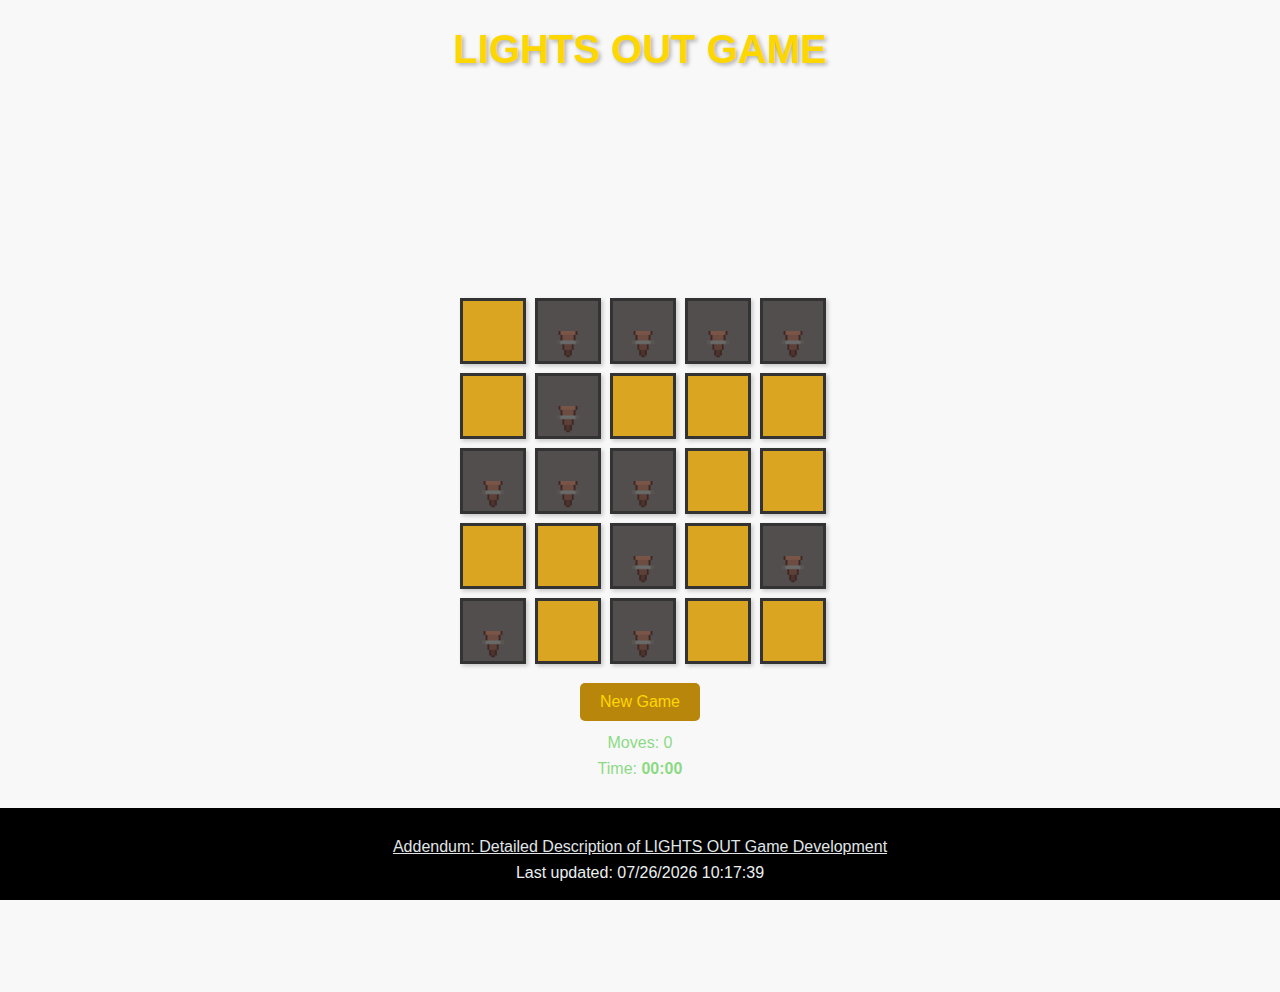
<file: final/index.html>
<!DOCTYPE html>
<html lang="en">
<head>
  <meta charset="UTF-8">
  <title>Lights Out</title>
  <link rel="stylesheet" href="styles.css">
</head>
<body>
  <h1 class="game-title">LIGHTS OUT GAME</h1>

  <div class="container">
    <div class="board" id="board"></div>
    <div class="buttons">
      <button onclick="newGame()">New Game</button>
      <p>Moves: <span id="moveCount">0</span></p>
      <p>Time: <span id="timer">0:00</span></p>
    </div>
  </div>

  <!-- Game Logic -->
  <script src="script.js"></script>
  <footer>
    <div class="addendum-link" style="text-align: center; margin-top: 20px;">
      <a href="addendum.html">Addendum: Detailed Description of LIGHTS OUT Game Development </a>
    </div>
        <p>Last updated: 
            <span id="lastModified"></span>
        </p>
    </footer>
    <script type="text/javascript">
         var x = document.lastModified;
         document.getElementById('lastModified').textContent = x;
    </script>
</body>
</html>
</file>
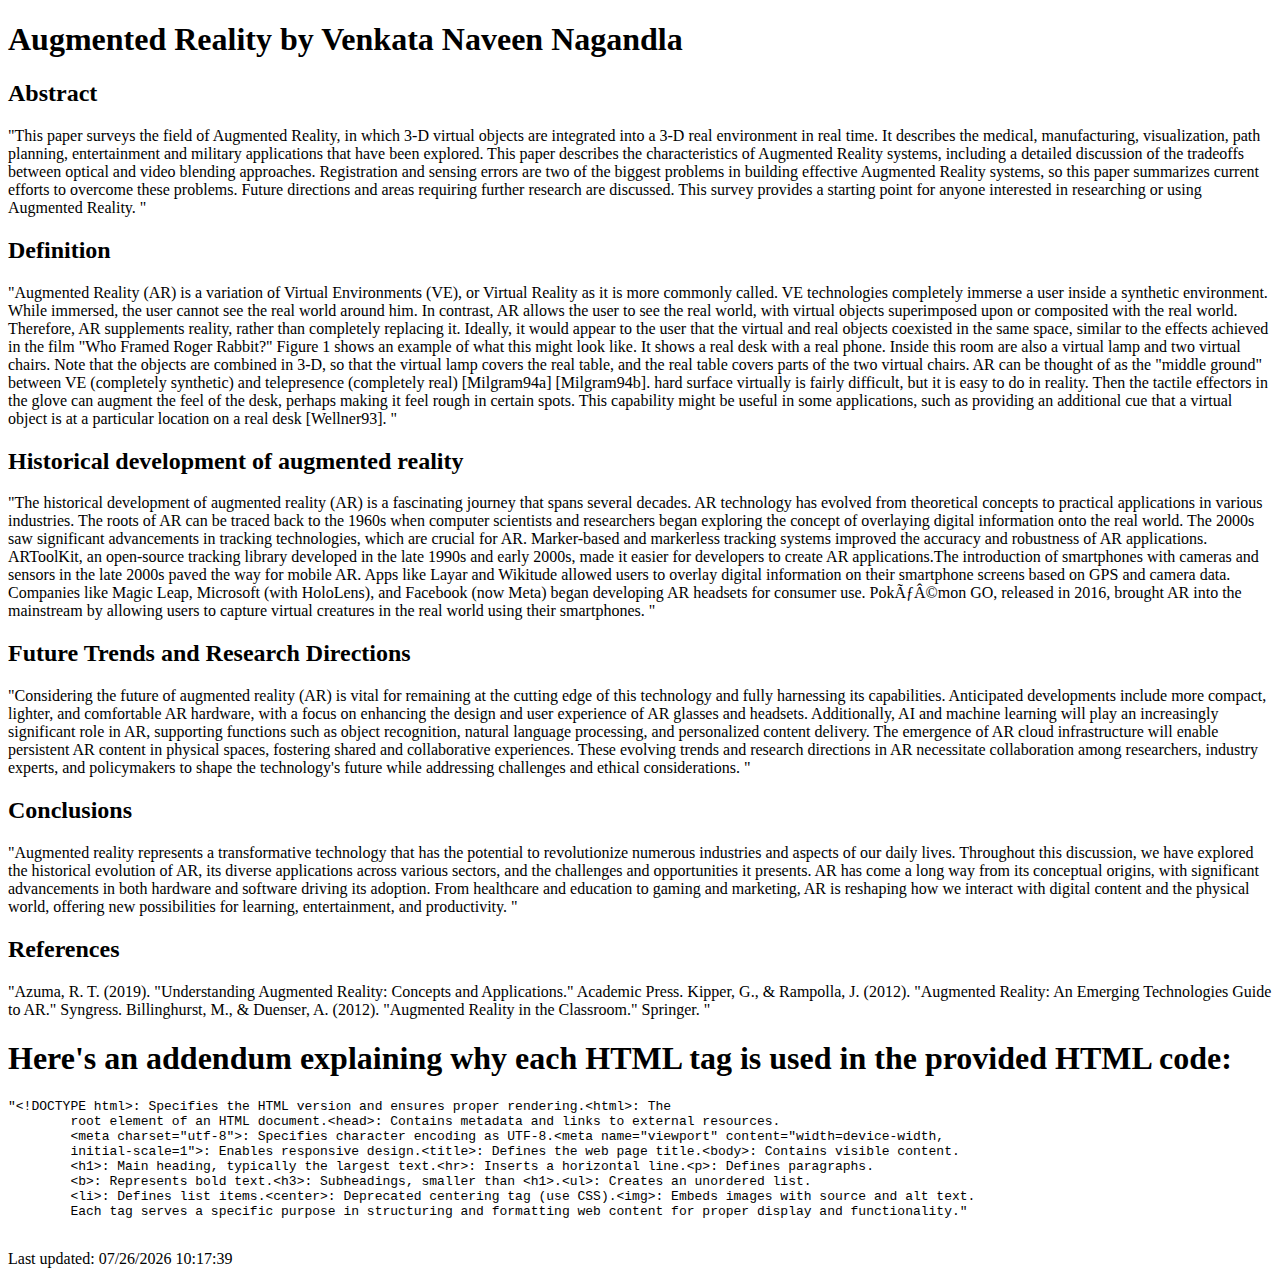
<file: Lab-2/index.html>
<!DOCTYPE html>

<html>
	<head></head>
<body>
	<h1>Augmented Reality by Venkata Naveen Nagandla</h1>
	
	<article>
	<h2>Abstract
	</h2>
	<p>"This paper surveys the field of Augmented Reality, in which 3-D virtual objects are integrated into a 3-D real environment in real time. It describes the medical, manufacturing, visualization, path planning, entertainment and military applications that have been explored. This paper describes the characteristics of Augmented Reality systems, including a detailed discussion of the tradeoffs between optical and video blending approaches. Registration and sensing errors are two of the biggest problems in building effective Augmented Reality systems, so this paper summarizes current efforts to overcome these problems. Future directions and areas requiring further research are discussed. This survey provides a starting point for anyone interested in researching or using Augmented Reality.
	"</p>
	</article>

	<article>
	<h2>Definition
	</h2>
	<p>"Augmented Reality (AR) is a variation of Virtual Environments (VE), or Virtual Reality as it is more commonly called. VE technologies completely immerse a user inside a synthetic environment. While immersed, the user cannot see the real world around him. In contrast, AR allows the user to see the real world, with virtual objects superimposed upon or composited with the real world. Therefore, AR supplements reality, rather than completely replacing it. Ideally, it would appear to the user that the virtual and real objects coexisted in the same space, similar to the effects achieved in the film "Who Framed Roger Rabbit?" Figure 1 shows an example of what this might look like. It shows a real desk with a real phone. Inside this room are also a virtual lamp and two virtual chairs. Note that the objects are combined in 3-D, so that the virtual lamp covers the real table, and the real table covers parts of the two virtual chairs. AR can be thought of as the "middle ground" between VE (completely synthetic) and telepresence (completely real) [Milgram94a] [Milgram94b].
hard surface virtually is fairly difficult, but it is easy to do in reality. Then the tactile effectors in the glove can augment the feel of the desk, perhaps making it feel rough in certain spots. This capability might be useful in some applications, such as providing an additional cue that a virtual object is at a particular location on a real desk [Wellner93].
	"</p>
	</article>

	<article>
	<h2>Historical development of augmented reality
	</h2>
	<p>"The historical development of augmented reality (AR) is a fascinating journey that spans several decades. AR technology has evolved from theoretical concepts to practical applications in various industries. The roots of AR can be traced back to the 1960s when computer scientists and researchers began exploring the concept of overlaying digital information onto the real world.
The 2000s saw significant advancements in tracking technologies, which are crucial for AR. Marker-based and markerless tracking systems improved the accuracy and robustness of AR applications.
ARToolKit, an open-source tracking library developed in the late 1990s and early 2000s, made it easier for developers to create AR applications.The introduction of smartphones with cameras and sensors in the late 2000s paved the way for mobile AR. Apps like Layar and Wikitude allowed users to overlay digital information on their smartphone screens based on GPS and camera data.
Companies like Magic Leap, Microsoft (with HoloLens), and Facebook (now Meta) began developing AR headsets for consumer use.
PokÃƒÂ©mon GO, released in 2016, brought AR into the mainstream by allowing users to capture virtual creatures in the real world using their smartphones.
	"</p>
	</article>

	<article>
	<h2>Future Trends and Research Directions

	</h2>
	<p>"Considering the future of augmented reality (AR) is vital for remaining at the cutting edge of this technology and fully harnessing its capabilities. Anticipated developments include more compact, lighter, and comfortable AR hardware, with a focus on enhancing the design and user experience of AR glasses and headsets. Additionally, AI and machine learning will play an increasingly significant role in AR, supporting functions such as object recognition, natural language processing, and personalized content delivery. The emergence of AR cloud infrastructure will enable persistent AR content in physical spaces, fostering shared and collaborative experiences. These evolving trends and research directions in AR necessitate collaboration among researchers, industry experts, and policymakers to shape the technology's future while addressing challenges and ethical considerations.
	"</p>
	</article>

	<article>
	<h2>Conclusions
	</h2>
	<p>"Augmented reality represents a transformative technology that has the potential to revolutionize numerous industries and aspects of our daily lives. Throughout this discussion, we have explored the historical evolution of AR, its diverse applications across various sectors, and the challenges and opportunities it presents.
AR has come a long way from its conceptual origins, with significant advancements in both hardware and software driving its adoption. From healthcare and education to gaming and marketing, AR is reshaping how we interact with digital content and the physical world, offering new possibilities for learning, entertainment, and productivity.
	"</p>
	</article>

	<article>
	<h2>References
	</h2>
	<p>"Azuma, R. T. (2019). "Understanding Augmented Reality: Concepts and Applications." Academic Press.
Kipper, G., & Rampolla, J. (2012). "Augmented Reality: An Emerging Technologies Guide to AR." Syngress.
Billinghurst, M., & Duenser, A. (2012). "Augmented Reality in the Classroom." Springer.
	"</p>
	</article>
  <h1>Here's an addendum explaining why each HTML tag is used in the provided HTML code:</h1>
	<article>
	<xmp>"<!DOCTYPE html>: Specifies the HTML version and ensures proper rendering.<html>: The 
	root element of an HTML document.<head>: Contains metadata and links to external resources. 
	<meta charset="utf-8">: Specifies character encoding as UTF-8.<meta name="viewport" content="width=device-width, 
	initial-scale=1">: Enables responsive design.<title>: Defines the web page title.<body>: Contains visible content.
	<h1>: Main heading, typically the largest text.<hr>: Inserts a horizontal line.<p>: Defines paragraphs.
	<b>: Represents bold text.<h3>: Subheadings, smaller than <h1>.<ul>: Creates an unordered list.
	<li>: Defines list items.<center>: Deprecated centering tag (use CSS).<img>: Embeds images with source and alt text.
	Each tag serves a specific purpose in structuring and formatting web content for proper display and functionality."
	</xmp>
	</article>
	<footer>
        <p>Last updated: 
            <span id="lastModified"></span>
        </p>
    	</footer>
    	<script type="text/javascript">
         var x = document.lastModified;
         document.getElementById('lastModified').textContent = x;
         </script>
</body>
</html>
</file>
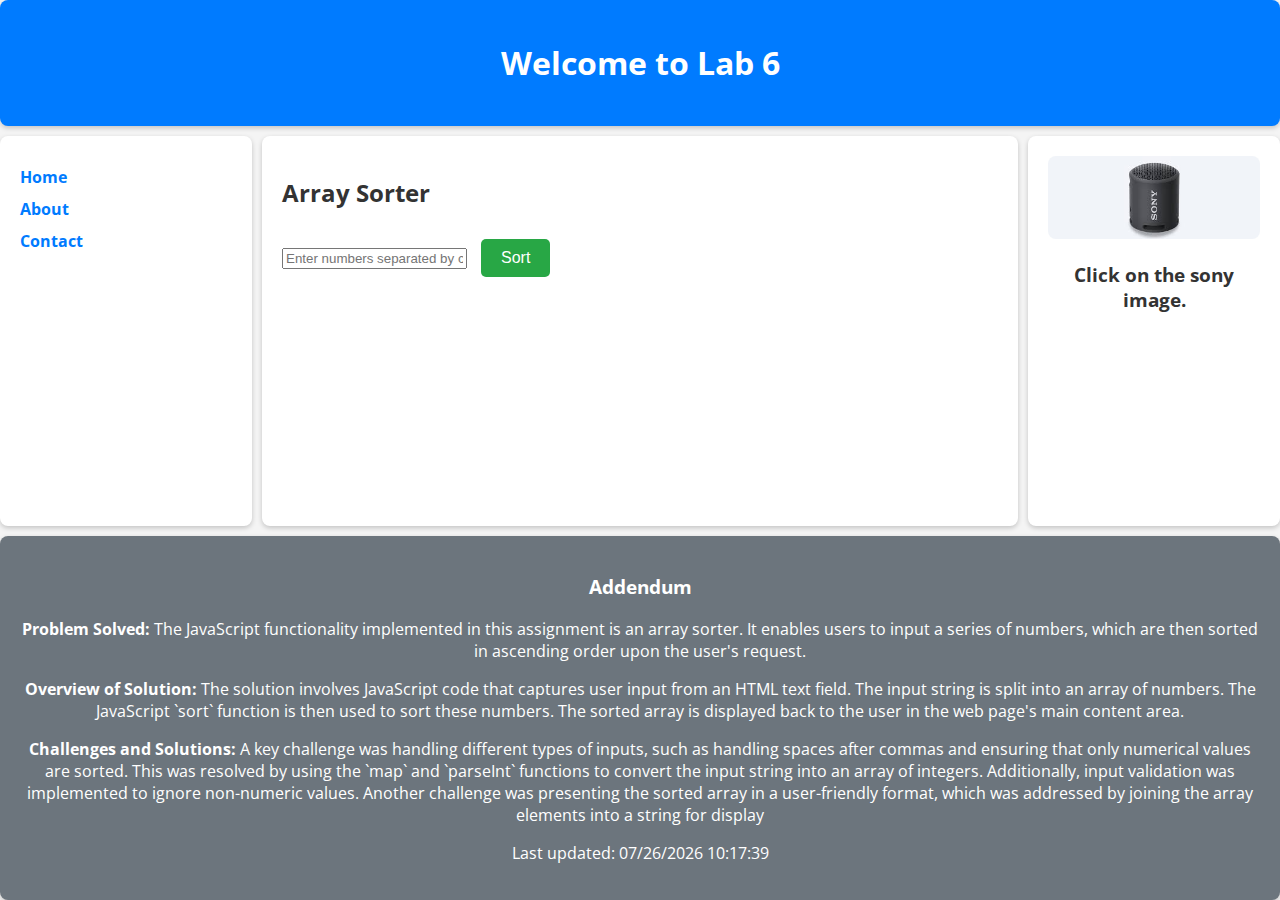
<file: lab-6/index.html>
<!DOCTYPE html>
<html lang="en">
<head>
    <meta charset="UTF-8">
    <title>Lab 6 - CS212</title>
    <link rel="stylesheet" href="index.css">
</head>
<body>
    <header>
        <h1>Welcome to Lab 6</h1>
    </header>
    <nav>
        <ul>
            <li>Home</li>
            <li>About</li>
            <li>Contact</li>
        </ul>
    </nav>
    <main>
        <h2>Array Sorter</h2>
        <input type="text" id="arrayInput" placeholder="Enter numbers separated by commas">
        <button onclick="sortArray()">Sort</button>
        <div id="sortedArray"></div>
    </main>
    <aside>
        <a href="https://www.amazon.com/Sony-SRS-XB13-Waterproof-Bluetooth-SRSXB13/dp/B08ZJ6DQNY/?_encoding=UTF8&ref_=dlx_gate_sd_dcl_tlt_3456c437_dt_pd_gw_unk&pd_rd_w=c3Nkm&content-id=amzn1.sym.4bf7e8b7-0852-4987-b330-29e3ed6de9c0&pf_rd_p=4bf7e8b7-0852-4987-b330-29e3ed6de9c0&pf_rd_r=9K2W58WSJH47NXHX8JMS&pd_rd_wg=6Dmhi&pd_rd_r=68f7386d-7d0a-46df-89ae-949df8fcf6f2&th=1" target="_blank">
            <img src="sony2.jpeg" alt="Advertisement">
        </a>
        <p><h3>Click on the sony image.</h3></p>
    </aside>
    <footer>
        <div class="Addendum">
 <h3>Addendum</h3>
 <p><strong>Problem Solved:</strong> The JavaScript functionality implemented in this assignment is an array sorter. It enables users to input a series of numbers, which are then sorted in ascending order upon the user's request.</p>
 <p><strong>Overview of Solution:</strong> The solution involves JavaScript code that captures user input from an HTML text field. The input string is split into an array of numbers. The JavaScript `sort` function is then used to sort these numbers. The sorted array is displayed back to the user in the web page's main content area.</p>
 <p><strong>Challenges and Solutions:</strong> A key challenge was handling different types of inputs, such as handling spaces after commas and ensuring that only numerical values are sorted. This was resolved by using the `map` and `parseInt` functions to convert the input string into an array of integers. Additionally, input validation was implemented to ignore non-numeric values. Another challenge was presenting the sorted array in a user-friendly format, which was addressed by joining the array elements into a string for display</p>
</div>
        <p>Last updated: 
            <span id="lastModified"></span>
        </p>
    </footer>
    <script type="text/javascript">
         var x = document.lastModified;
         document.getElementById('lastModified').textContent = x;
    </script>
    
    <script src="index.js"></script>
</body>
</html>
</file>
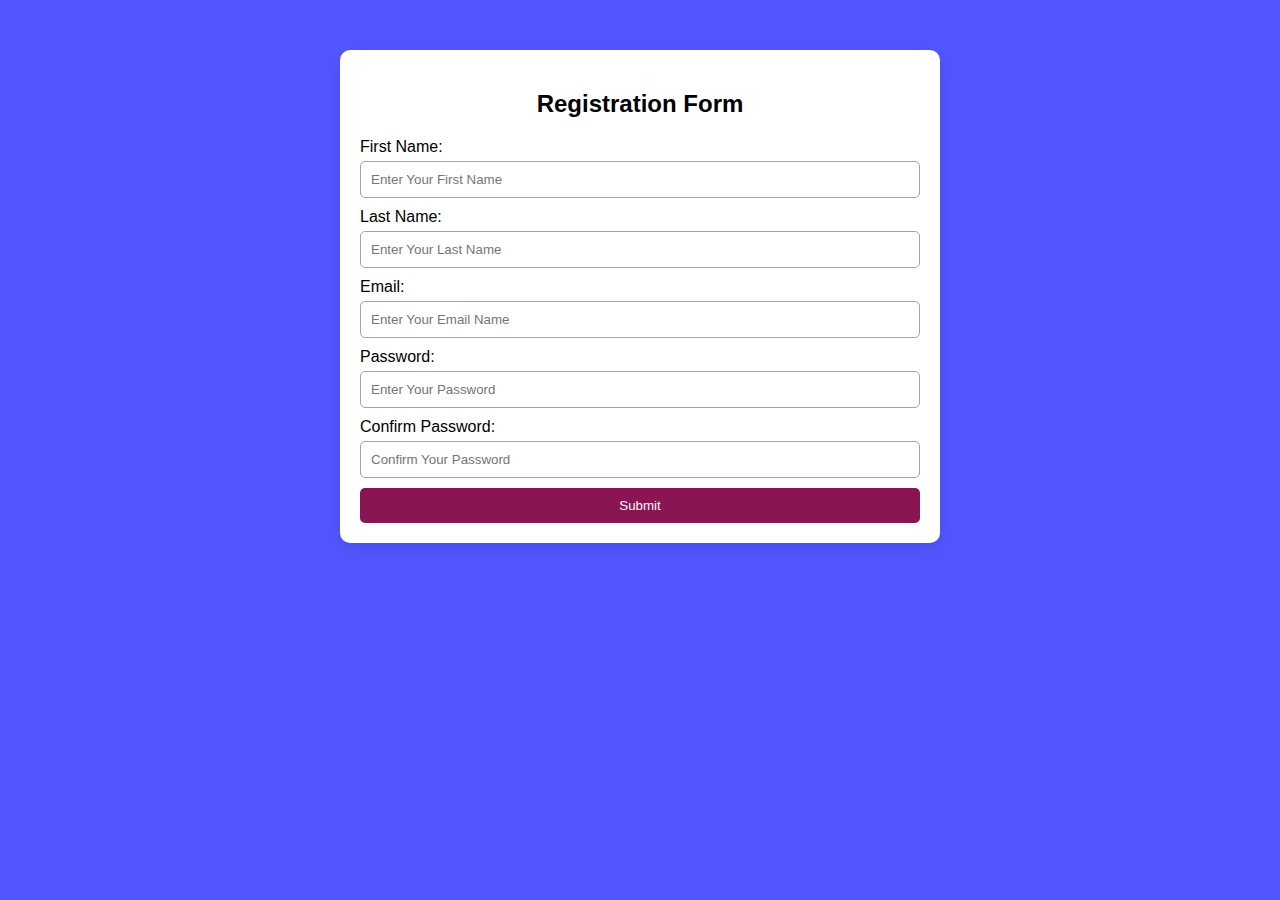
<file: lab-8/index.html>
<!DOCTYPE html>
<html lang="en">
  <head>
    <meta charset="UTF-8" />
    <meta name="viewport" content="width=device-width, initial-scale=1.0" />
    <title>Registration Form</title>
    <link rel="stylesheet" href="style.css" />
    <link rel="preconnect" href="https://fonts.googleapis.com" />
    <link rel="preconnect" href="https://fonts.gstatic.com" crossorigin />
    <link
      href="https://fonts.googleapis.com/css2?family=Sedan:ital@0;1&display=swap"
      rel="stylesheet"
    />
    <script src="sample.js"></script>
  </head>
  <body>
    <div class="container">
      <div id="errorMessage" class="error" style="display: none">
        <span class="close" onclick="closeErrorMessage()">x</span>
        <div id="errorText"></div>
      </div>

      <form id="myForm" onsubmit="return validateForm()">
        <h2 class="head-font">Registration Form</h2>
        <label for="firstName">First Name:</label>
        <input type="text" id="firstName" placeholder="Enter Your First Name" name="firstName" required />

        <label for="lastName">Last Name:</label>
        <input type="text" id="lastName" placeholder="Enter Your Last Name" name="lastName" required />

        <label for="email">Email:</label>
        <input type="email" id="email" placeholder="Enter Your Email Name" name="email" required />

        <label for="password">Password:</label>
        <input type="password" id="password" placeholder="Enter Your Password" name="password" required />

        <label for="confirmPassword">Confirm Password:</label>
        <input
          type="password" id="confirmPassword" placeholder="Confirm Your Password" name="confirmPassword" required />

        <input type="submit" value="Submit" />
      </form>
    </div>
  </body>
</html>
</file>
<file: final/styles.css>
body {
  margin: 0;
  padding: 0;
  font-family: 'Segoe UI', Tahoma, Geneva, Verdana, sans-serif;
  background-image: url(https://i.makeagif.com/media/10-02-2015/N4Yshq.gif);
  background-repeat: no-repeat;
  background-size: cover;
  background-color: #f8f8f8;
  color: rgba(80, 203, 69, 0.675);
}

.container {
  display: flex;
  flex-direction: column;
  align-items: center;
  justify-content: center;
  min-height: 100vh;
}

.game-title {
  font-size: 2.5em;
  margin-bottom: 20px;
  text-align: center;
  color: gold;
  text-shadow: 2px 2px 4px rgba(0, 0, 0, 0.3);
}

.board {
  display: grid;
  grid-template-columns: repeat(5, 60px);
  grid-template-rows: repeat(5, 60px);
  gap: 15px;
}

.square {
  width: 60px;
  height: 60px;
  background-image: url(https://veerasundar.com/lights-out-online-game/assets/torch-11c92b03.gif); /* Replace 'your-image-url.jpg' with the actual URL or path of your image */
  background-size: cover;
  background-color: goldenrod;
  border: 3px solid #333;
  box-shadow: 2px 2px 4px rgba(0, 0, 0, 0.2);
}

.square.is-off {
  background-image: url([data-uri]); /* Replace 'your-other-image-url.jpg' with the actual URL or path of your image */
  color: #f2eded; /* Text color on top of the image */
  background-color: #231d1dc7;

}

.square:hover {
  opacity: 0.7;
  transition: opacity 0.3s ease-in-out;
}

.buttons {
  margin-top: 20px;
  text-align: center;
}

p {
  font-size: 16px;
  margin: 8px 0;
}

#timer {
  font-weight: bold;
}

button {
  margin: 5px;
  padding: 10px 20px;
  font-size: 16px;
  background-color: #b8860b;
  color: gold;
  border: none;
  border-radius: 5px;
  cursor: pointer;
  transition: background-color 0.3s, transform 0.3s;
}

button:hover {
  background-color: black;
  transform: scale(1.05);
}

footer {
  position: fixed;
  bottom: 0;
  width: 100%;
  padding: 10px 0;
  text-align: center;
  background-color: black;
  color: #ecf0f1;
}

a {
  color: #e0e5e8;
}
</file>
<file: lab-6/index.css>
@import url('https://fonts.googleapis.com/css2?family=Open+Sans:wght@300;400;700&display=swap');

body {
    display: grid;
    grid-template-areas:
        "header header header"
        "nav content ad"
        "footer footer footer";
    grid-template-columns: 1fr 3fr 1fr;
    grid-template-rows: auto 1fr auto;
    gap: 10px;
    height: 100vh;
    margin: 0;
    padding: 0;
    box-sizing: border-box;
    font-family: 'Open Sans', sans-serif;
    background-color: #f4f4f4;
    color: #333;
}

header, nav, main, aside, footer {
    padding: 20px;
    border-radius: 8px;
    background-color: white;
    box-shadow: 0 2px 5px rgba(0,0,0,0.2);
}

header {
    grid-area: header;
    text-align: center;
    background-color: #007bff;
    color: white;
}

nav {
    grid-area: nav;
    ul {
        list-style-type: none;
        padding: 0;
        margin: 0;
    }
    li {
        margin: 10px 0;
        font-weight: 700;
        color: #007bff;
    }
    li:hover {
        color: #0056b3;
        cursor: pointer;
    }
}

main {
    grid-area: content;
}

aside {
    grid-area: ad;
    text-align: center;
    img {
        max-width: 100%;
        height: auto;
        border-radius: 8px;
    }
}

footer{
    grid-area: footer;
    background-color: #6c757d;
    color: white;
    text-align: center;
}

button {
    background-color: #28a745;
    color: white;
    border: none;
    padding: 10px 20px;
    margin-top: 10px;
    border-radius: 5px;
    cursor: pointer;
    font-size: 1em;
}

button:hover {
    background-color: #218838;
}

@media screen and (max-width: 600px) {
    body {
        grid-template-areas:
            "header"
            "nav"
            "content"
            "ad"
            "footer";
        grid-template-columns: 1fr;
        grid-template-rows: auto;
    }

    header, nav, main, aside, footer {
        margin: 0;
    }
}

#arrayInput {
    margin-right: 10px;
}
</file>
<file: lab-8/style.css>
@import url('https://fonts.cdnfonts.com/css/noto-sans-devanagari');
body {
  font-family: 'Noto Sans Devanagari', sans-serif;
  margin: 0;
  padding: 0;
  background-color: #5356FF;
}

.container {
  width: 80%;
  max-width: 600px;
  margin: 50px auto;
  font-family: 'Noto Sans Devanagari', sans-serif;
}

form {
  background-color:  #fff;
  padding: 20px;
  border-radius: 10px;
  box-shadow: 0 5px 15px rgba(0, 0, 0, 0.1);
  font-family: 'NeverMind Bauhaus', sans-serif;
}

form label {
  display: block;
  margin-bottom: 5px;
}

form input[type="text"],
form input[type="email"],
form input[type="password"] {
  width: 100%;
  padding: 10px;
  margin-bottom: 10px;
  border: 1px solid #a4a4a4;
  border-radius: 5px;
  box-sizing: border-box;
}

form input[type="submit"] {
  width: 100%;
  padding: 10px;
  border: none;
  background-color: #891652;
  color: whitesmoke;
  cursor: pointer;
  border-radius: 5px;
  font-family: 'Noto Sans Devanagari', sans-serif;
}
form input[type="submit"]:hover {
  background-color: grey;
}
.error {
  color: black;
  margin-top: 10px;
  background-color: #ffcccc;
  padding: 10px;
  border-radius: 5px;
  margin-bottom: 10px;
}

.close {
  float: right;
  cursor: pointer;
}
h2 {
  text-align: center;
}
.head-font {
  font-family: 'Noto Sans Devanagari', sans-serif;
  font-weight: 800;
  font-style: normal;
}
</file>
